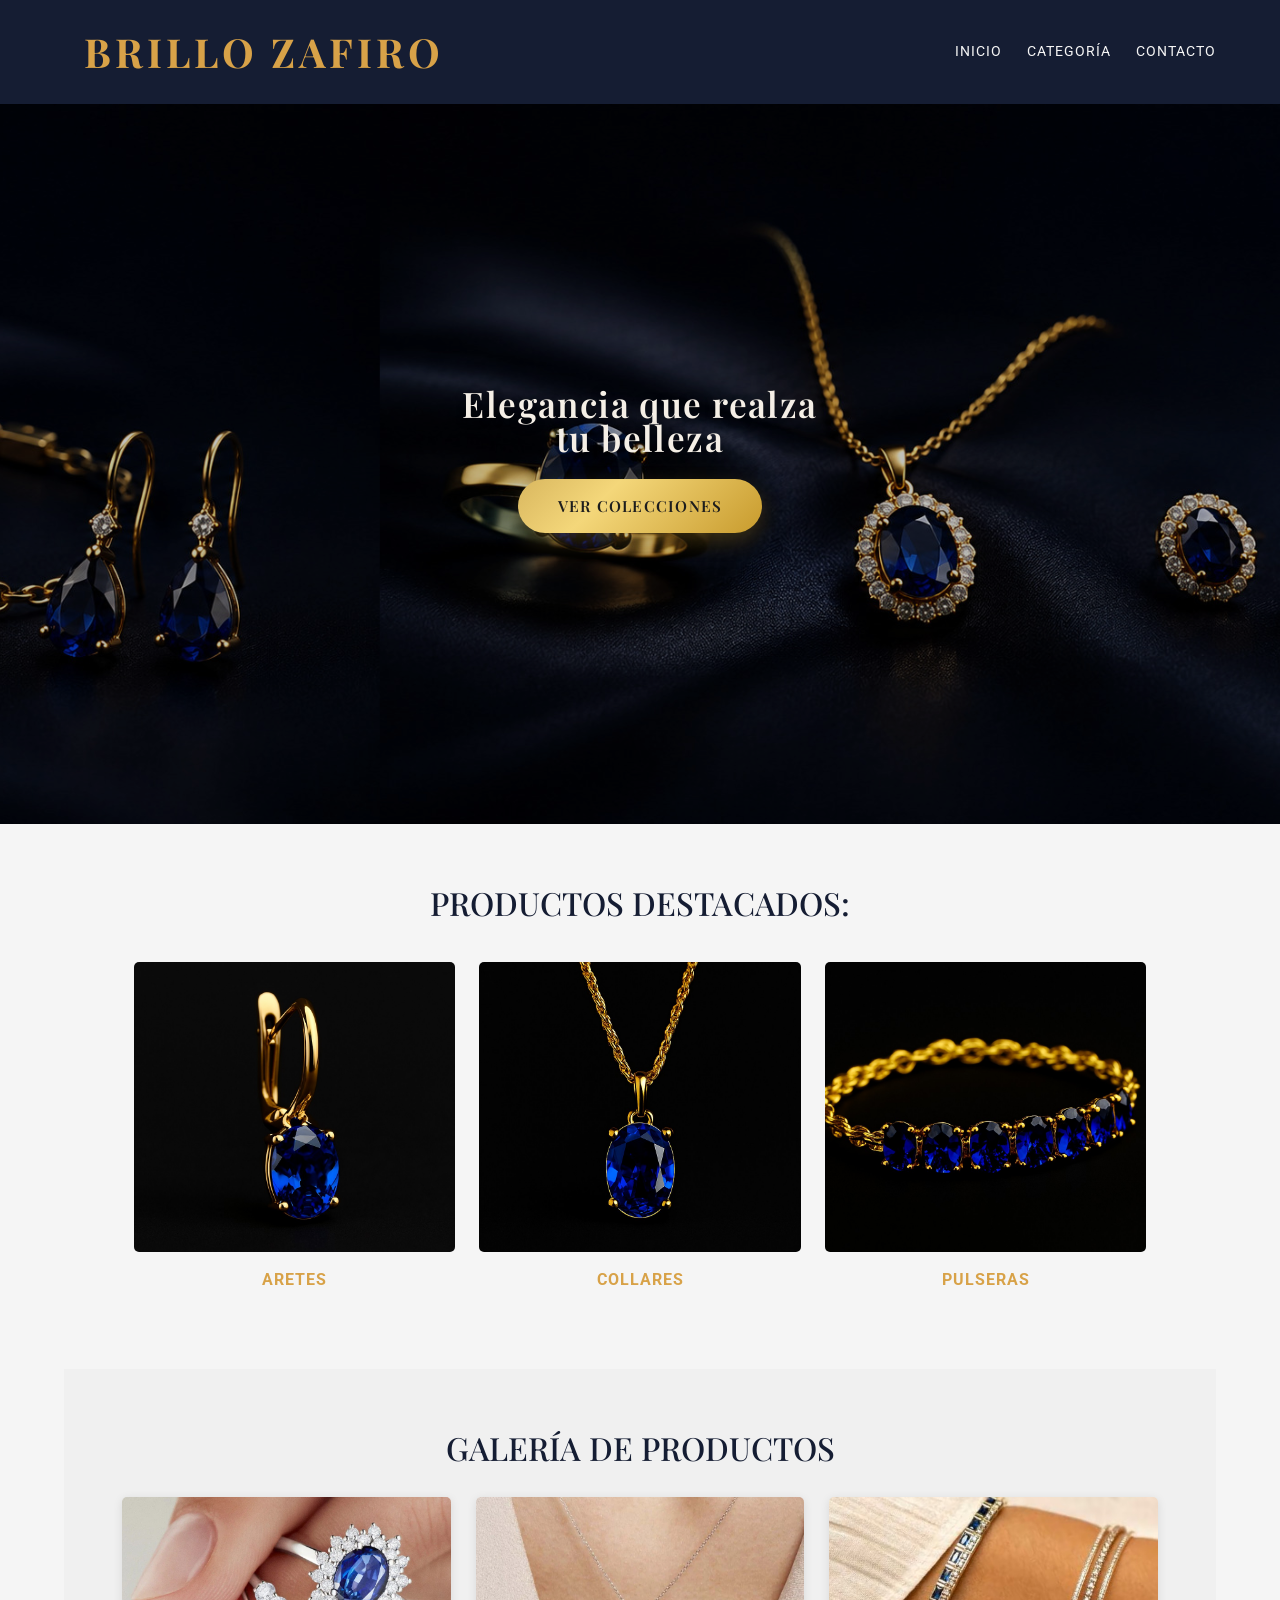
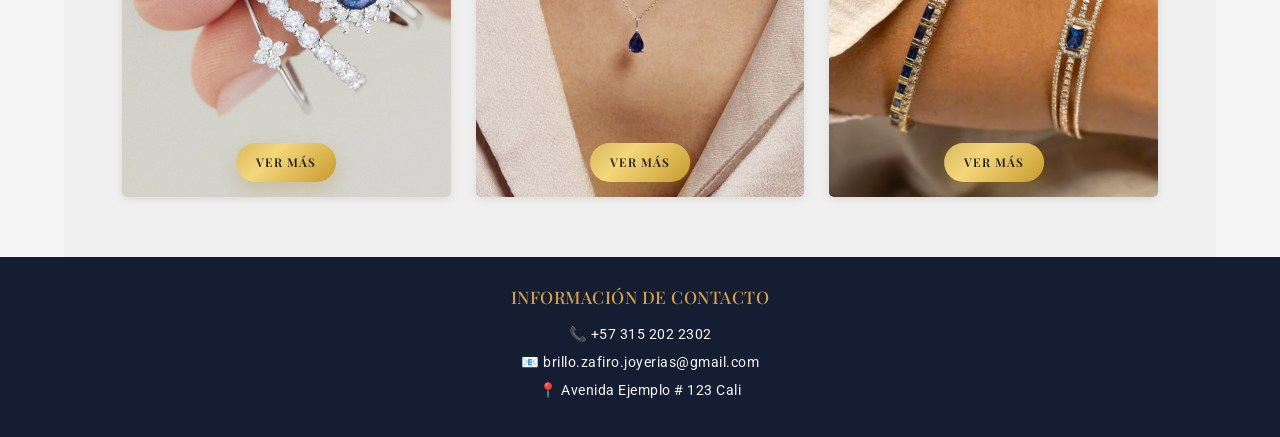
<file: index.html>
<!DOCTYPE html>
<html lang="es">

<head>
    <meta charset="UTF-8">
    <meta name="viewport" content="width=device-width, initial-scale=1.0">

    <title>Brillo Zafiro - Joyería de Lujo</title>

    <!-- Fuentes -->
    <link
        href="https://fonts.googleapis.com/css2?family=Playfair+Display:wght@400;700&family=Roboto:wght@300;400&display=swap"
        rel="stylesheet">

    <!-- Bootstrap -->
    <link
        href="https://cdn.jsdelivr.net/npm/bootstrap@5.3.3/dist/css/bootstrap.min.css"
        rel="stylesheet">

    <!-- Estilos propios -->
    <link rel="stylesheet" href="styles.css">
</head>

<body>

    <!-- ENCABEZADO -->
    <header class="header">

        <div class="brand">
            BRILLO ZAFIRO
        </div>

        <nav class="nav">
            <a href="index.html">INICIO</a>
            <a href="categorias.html">CATEGORÍA</a>
            <a href="contacto.html">CONTACTO</a>
        </nav>

    </header>


    <main id="content">

        <!-- HERO -->
        <section
            class="hero"
            style="background-image: url('img/banner-ring.jpg');">

            <div class="hero-text">

                <h1 class="elegant-text">
                    Elegancia que realza<br>
                    tu belleza
                </h1>

                <a href="categorias.html" class="custom-btn banner-btn">
                    VER COLECCIONES
                </a>

            </div>

        </section>


        <!-- PRODUCTOS DESTACADOS -->
        <section class="featured-products">

            <h2>PRODUCTOS DESTACADOS:</h2>

            <div class="container">

                <div class="row justify-content-center g-4">

                    <div class="col-12 col-md-6 col-lg-4">

                        <div class="product-item">

                            <a href="aretes.html">

                                <img
                                    src="img/arete-destacado.jpg"
                                    alt="Aretes">

                                <p>ARETES</p>

                            </a>

                        </div>

                    </div>


                    <div class="col-12 col-md-6 col-lg-4">

                        <div class="product-item">

                            <a href="collares.html">

                                <img
                                    src="img/collar-destacado.jpg"
                                    alt="Collares">

                                <p>COLLARES</p>

                            </a>

                        </div>

                    </div>


                    <div class="col-12 col-md-6 col-lg-4">

                        <div class="product-item">

                            <a href="pulseras.html">

                                <img
                                    src="img/pulsera-destacado.jpg"
                                    alt="Pulseras">

                                <p>PULSERAS</p>

                            </a>

                        </div>

                    </div>

                </div>

            </div>

        </section>


        <!-- GALERÍA DE PRODUCTOS -->
        <section class="product-gallery">

            <h2>GALERÍA DE PRODUCTOS</h2>

            <div class="gallery-grid">


                <div class="gallery-item">

                    <img
                        src="img/galeria-item1.jpg"
                        alt="Artículo 1">

                    <a
                        href="anillos.html"
                        class="custom-btn gallery-btn">

                        Ver más

                    </a>

                </div>


                <div class="gallery-item">

                    <img
                        src="img/galeria-item2.jpg"
                        alt="Artículo 2">

                    <a
                        href="collares.html"
                        class="custom-btn gallery-btn">

                        Ver más

                    </a>

                </div>


                <div class="gallery-item">

                    <img
                        src="img/galeria-item3.jpg"
                        alt="Artículo 3">

                    <a
                        href="pulseras.html"
                        class="custom-btn gallery-btn">

                        Ver más

                    </a>

                </div>

            </div>

        </section>

    </main>


    <!-- PIE DE PÁGINA -->
    <footer class="contact-info">

        <h3>INFORMACIÓN DE CONTACTO</h3>

        <p>📞 +57 315 202 2302</p>

        <p>📧 brillo.zafiro.joyerias@gmail.com</p>

        <p>📍 Avenida Ejemplo # 123 Cali</p>

    </footer>

</body>

</html>
</file>
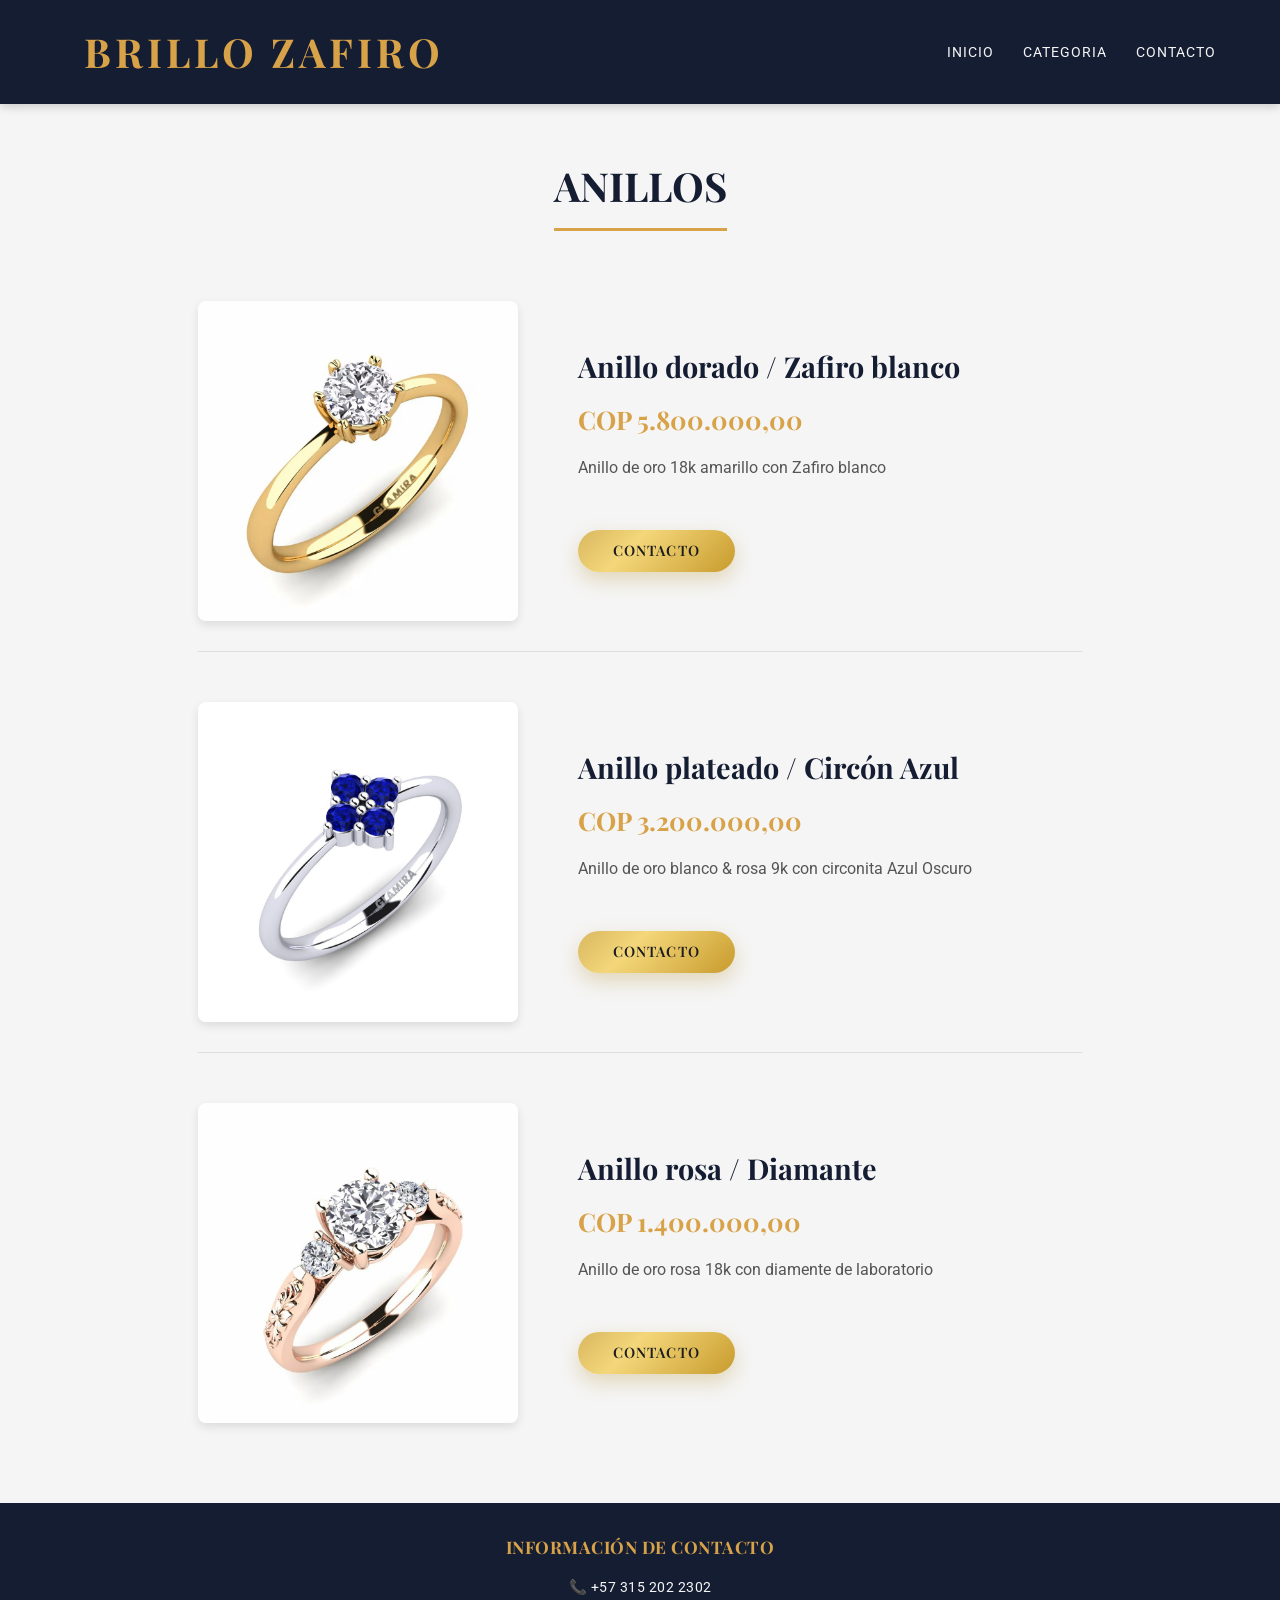
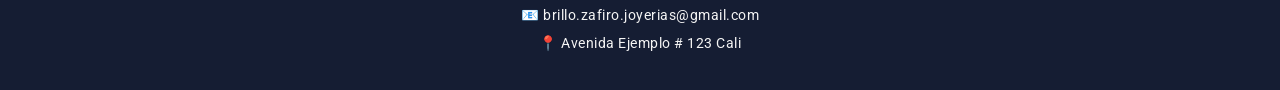
<file: anillos.html>
<!DOCTYPE html>
<html lang="es">
<head>
    
    <meta charset="UTF-8">
    
    <meta name="viewport" content="width=device-width, initial-scale=1.0">
    
    <title>Brillo Zafiro - Anillos</title>
    
    <link rel="stylesheet" href="styles.css">
    
    <link href="https://fonts.googleapis.com/css2?family=Playfair+Display:wght@400;700&family=Roboto:wght@300;400&display=swap" rel="stylesheet">
</head>
<body>
    
    <header class="header">
        
        <div class="brand">BRILLO ZAFIRO</div>
        
        <nav class="nav">
            
            <a href="index.html">INICIO</a>
            
            <a href="categorias.html">CATEGORIA</a>
            
            <a href="contacto.html">CONTACTO</a>
            
        </nav>
        
    </header>
    
    
    <main id="content">
        
        <section class="product-list">
            
            <h1 class="page-title">ANILLOS</h1>
            
            
            <div class="product-detail-item">
                
                <img src="img/anillo-zafiro.jpg" alt="Anillo dorado / Zafiro blanco">
                <div class="product-text">
                    
                    <h2>Anillo dorado / Zafiro blanco</h2>
                    
                    <p class="price">COP 5.800.000,00</p>
                    
                    <p class="description">Anillo de oro 18k amarillo con Zafiro blanco</p>
                    
                    <a href="contacto.html" class="custom-btn contact-btn">CONTACTO</a>
                    
                </div>
                
            </div>
            
            
            <div class="product-detail-item">
                
                <img src="img/anillo-circon.jpg" alt="Anillo plateado / Circón Azul">
                <div class="product-text">
                    
                    <h2>Anillo plateado / Circón Azul</h2>
                    
                    <p class="price">COP 3.200.000,00</p>
                    
                    <p class="description">Anillo de oro blanco & rosa 9k con circonita Azul Oscuro</p>
                    
                    <a href="contacto.html" class="custom-btn contact-btn">CONTACTO</a>
                    
                </div>
                
            </div>
            
            
            <div class="product-detail-item">
                
                <img src="img/anillo-diamante.jpg" alt="Anillo rosa / Diamante">
                <div class="product-text">
                    
                    <h2>Anillo rosa / Diamante</h2>
                    
                    <p class="price">COP 1.400.000,00</p>
                    
                    <p class="description">Anillo de oro rosa 18k con diamente de laboratorio</p>
                    
                    <a href="contacto.html" class="custom-btn contact-btn">CONTACTO</a>
                    
                </div>
                
            </div>
            
        </section>
        
    </main>
    
    
    <footer class="contact-info">
        
        <h3>INFORMACIÓN DE CONTACTO</h3>
        <p>📞 +57 315 202 2302</p>
        <p>📧 brillo.zafiro.joyerias@gmail.com</p>
        <p>📍 Avenida Ejemplo # 123 Cali</p>
    </footer>
</body>
</html>
</file>
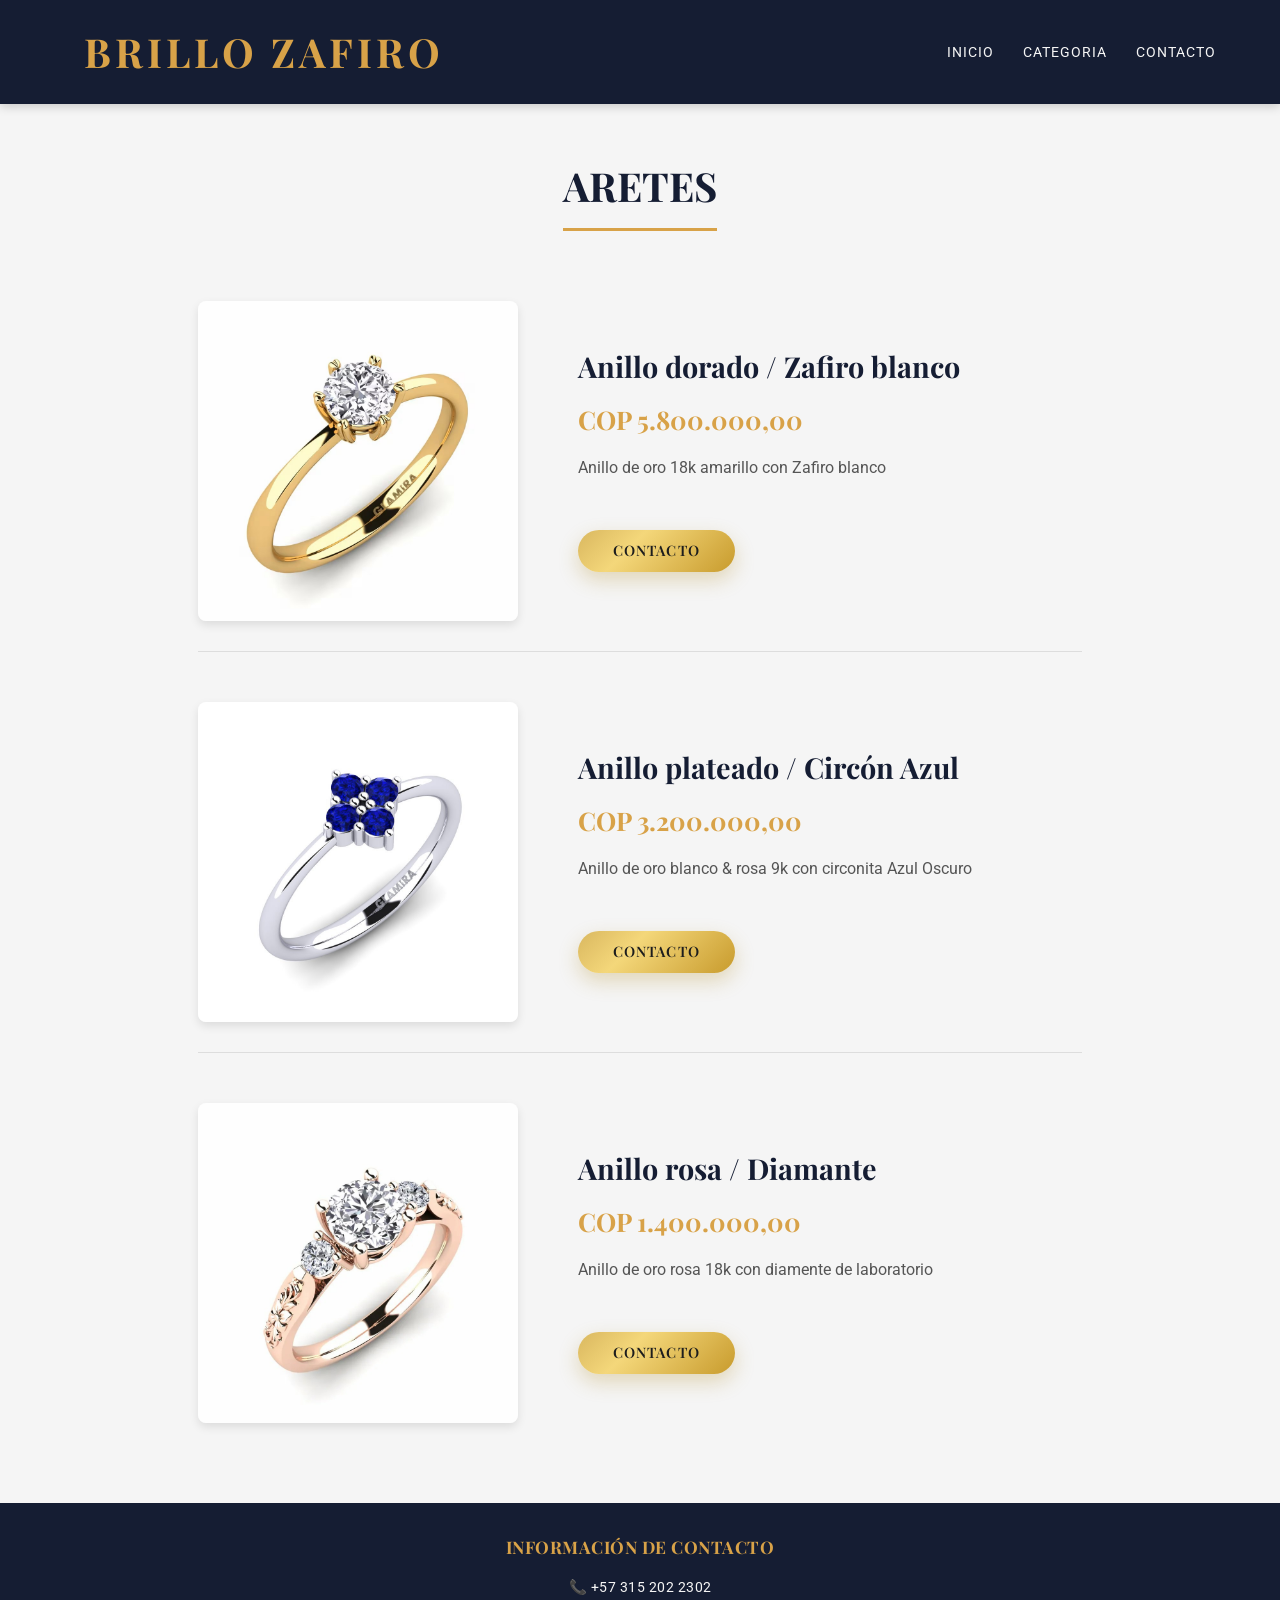
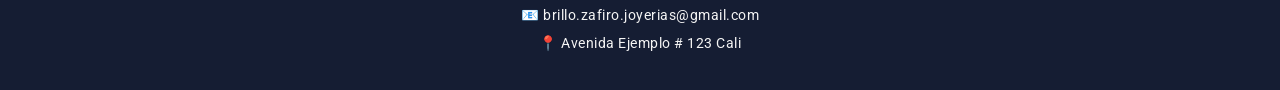
<file: aretes.html>
<!DOCTYPE html>
<html lang="es">
<head>
    
    <meta charset="UTF-8">
    
    <meta name="viewport" content="width=device-width, initial-scale=1.0">
    
    <title>Brillo Zafiro - Aretes</title>
    
    <link rel="stylesheet" href="styles.css">
    
    <link href="https://fonts.googleapis.com/css2?family=Playfair+Display:wght@400;700&family=Roboto:wght@300;400&display=swap" rel="stylesheet">
</head>
<body>
    
    <header class="header">
        
        <div class="brand">BRILLO ZAFIRO</div>
        
        <nav class="nav">
            
            <a href="index.html">INICIO</a>
            
            <a href="categorias.html">CATEGORIA</a>
            
            <a href="contacto.html">CONTACTO</a>
            
        </nav>
        
    </header>
    
    
    <main id="content">
        
        <section class="product-list">
            
            <h1 class="page-title">ARETES</h1>
            
            
            <div class="product-detail-item">
                
                <img src="img/anillo-zafiro.jpg" alt="Anillo dorado / Zafiro blanco">
                <div class="product-text">
                    
                    <h2>Anillo dorado / Zafiro blanco</h2>
                    
                    <p class="price">COP 5.800.000,00</p>
                    
                    <p class="description">Anillo de oro 18k amarillo con Zafiro blanco</p>
                    
                    <a href="contacto.html" class="custom-btn contact-btn">CONTACTO</a>
                    
                </div>
                
            </div>
            
            
            <div class="product-detail-item">
                
                <img src="img/anillo-circon.jpg" alt="Anillo plateado / Circón Azul">
                <div class="product-text">
                    
                    <h2>Anillo plateado / Circón Azul</h2>
                    
                    <p class="price">COP 3.200.000,00</p>
                    
                    <p class="description">Anillo de oro blanco & rosa 9k con circonita Azul Oscuro</p>
                    
                    <a href="contacto.html" class="custom-btn contact-btn">CONTACTO</a>
                    
                </div>
                
            </div>
            
            
            <div class="product-detail-item">
                
                <img src="img/anillo-diamante.jpg" alt="Anillo rosa / Diamante">
                <div class="product-text">
                    
                    <h2>Anillo rosa / Diamante</h2>
                    
                    <p class="price">COP 1.400.000,00</p>
                    
                    <p class="description">Anillo de oro rosa 18k con diamente de laboratorio</p>
                    
                    <a href="contacto.html" class="custom-btn contact-btn">CONTACTO</a>
                    
                </div>
                
            </div>
            
        </section>
        
    </main>
    
    
    <footer class="contact-info">
        
        <h3>INFORMACIÓN DE CONTACTO</h3>
        <p>📞 +57 315 202 2302</p>
        <p>📧 brillo.zafiro.joyerias@gmail.com</p>
        <p>📍 Avenida Ejemplo # 123 Cali</p>
    </footer>
</body>
</html>
</file>
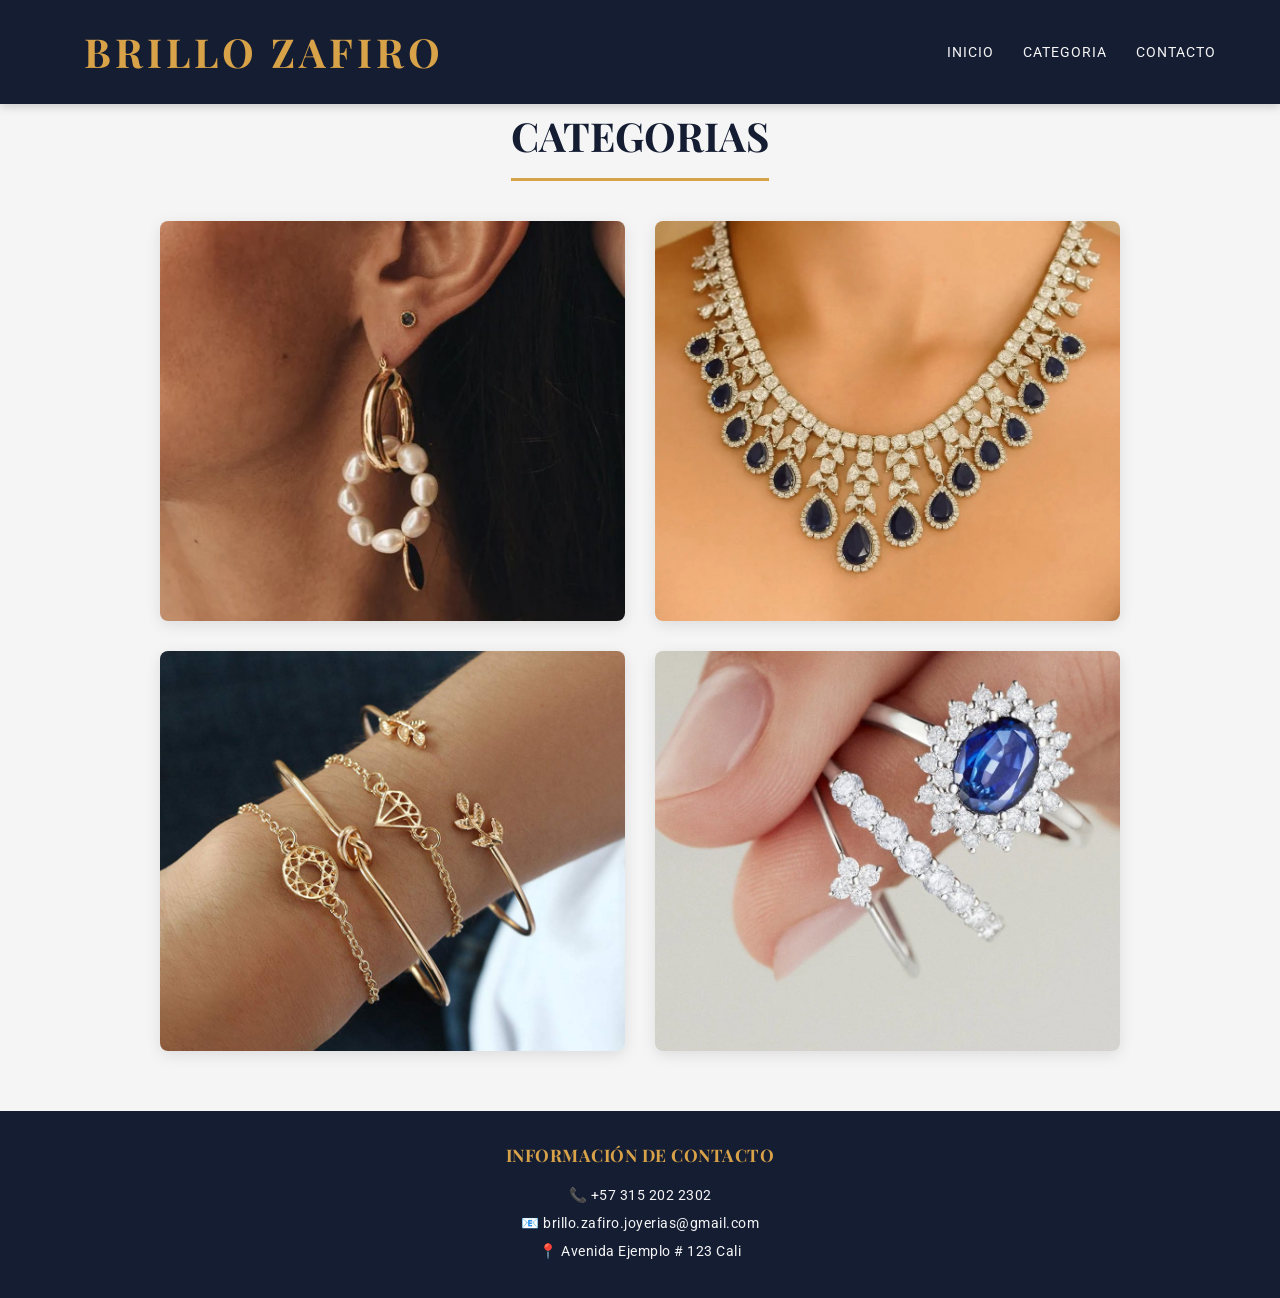
<file: categorias.html>
<!DOCTYPE html>
<html lang="es">
<head>
    <meta charset="UTF-8">
    <meta name="viewport" content="width=device-width, initial-scale=1.0">
    <title>Brillo Zafiro - Categorías</title>
    <link rel="stylesheet" href="styles.css">
    <link href="https://fonts.googleapis.com/css2?family=Playfair+Display:wght@400;700&family=Roboto:wght@300;400&display=swap" rel="stylesheet">
</head>
<body>
    
    <header class="header">
        <div class="brand">BRILLO ZAFIRO</div>
        <nav class="nav">
            <a href="index.html">INICIO</a>
            <a href="categorias.html">CATEGORIA</a>
            <a href="contacto.html">CONTACTO</a>
        </nav>
    </header>

    <main id="content" class="categories-page">
        <section class="categories">
            
            <h1 class="page-title">CATEGORIAS</h1>
            
            
            <div class="category-grid">
                
                <div class="category-item">
                    <img src="img/categoria-aretes.jpg" alt="Aretes">
                    <div class="category-info">
                        <h2>ARETES</h2>
                        <a href="aretes.html" class="custom-btn category-btn">Ver más</a>
                    </div>
                </div>
                
                <div class="category-item">
                    <img src="img/categoria-collares.jpg" alt="Collares">
                    <div class="category-info">
                        <h2>COLLARES</h2>
                        <a href="collares.html" class="custom-btn category-btn">Ver más</a>
                    </div>
                </div>
                
                <div class="category-item">
                    <img src="img/categoria-pulseras.jpg" alt="Pulseras">
                    <div class="category-info">
                        <h2>PULSERAS</h2>
                        <a href="pulseras.html" class="custom-btn category-btn">Ver más</a>
                    </div>
                </div>
                
                <div class="category-item">
                    <img src="img/categoria-anillos.jpg" alt="Anillos">
                    <div class="category-info">
                        <h2>ANILLOS</h2>
                        <a href="anillos.html" class="custom-btn category-btn">Ver más</a>
                    </div>
                </div>
            </div>
        </section>
    </main>

    <footer class="contact-info">
        <h3>INFORMACIÓN DE CONTACTO</h3>
        <p>📞 +57 315 202 2302</p>
        <p>📧 brillo.zafiro.joyerias@gmail.com</p>
        <p>📍 Avenida Ejemplo # 123 Cali</p>
    </footer>

</body>
</html>
</file>
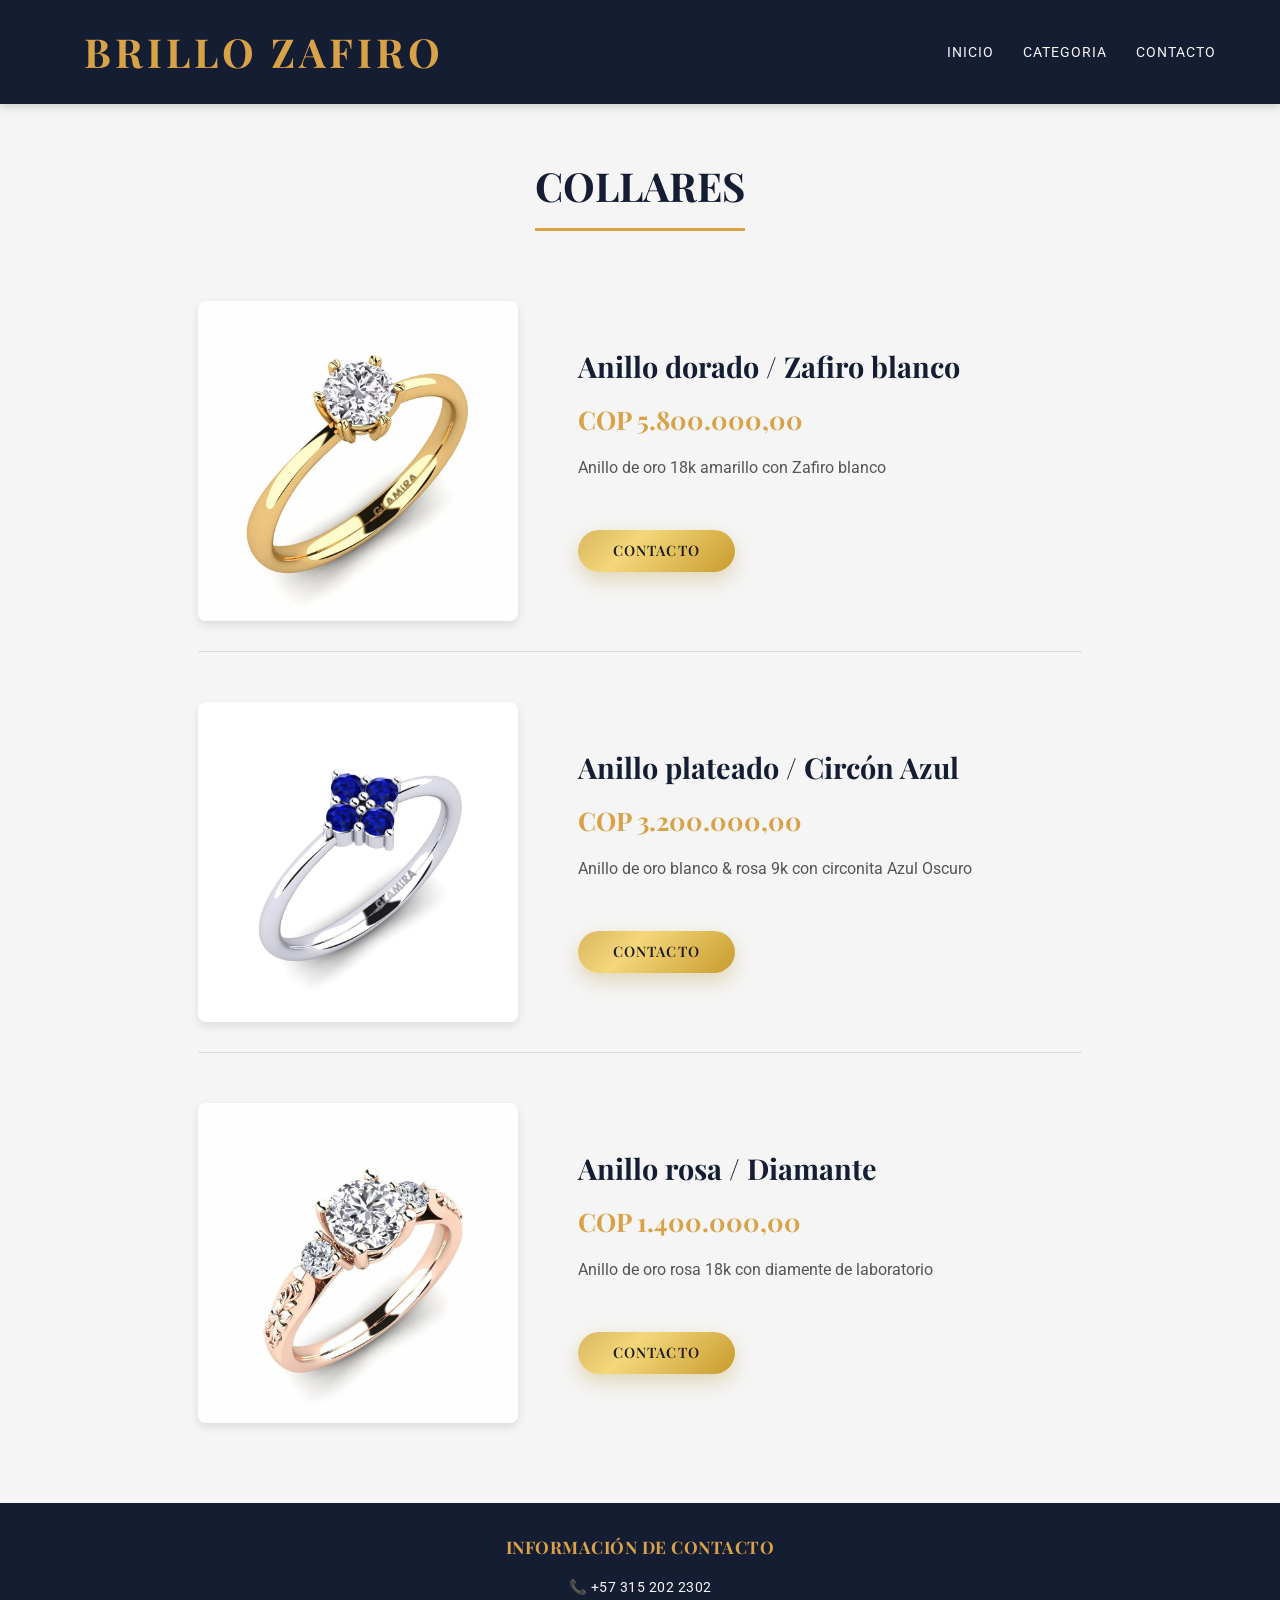
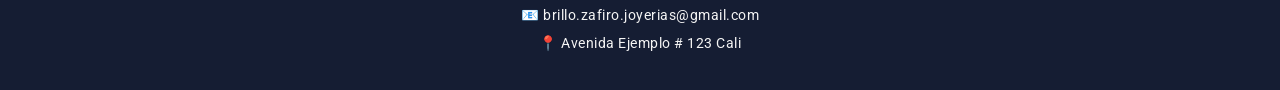
<file: collares.html>
<!DOCTYPE html>
<html lang="es">
<head>
    
    <meta charset="UTF-8">
    
    <meta name="viewport" content="width=device-width, initial-scale=1.0">
    
    <title>Brillo Zafiro - Collares</title>
    
    <link rel="stylesheet" href="styles.css">
    
    <link href="https://fonts.googleapis.com/css2?family=Playfair+Display:wght@400;700&family=Roboto:wght@300;400&display=swap" rel="stylesheet">
</head>
<body>
    
    <header class="header">
        
        <div class="brand">BRILLO ZAFIRO</div>
        
        <nav class="nav">
            
            <a href="index.html">INICIO</a>
            
            <a href="categorias.html">CATEGORIA</a>
            
            <a href="contacto.html">CONTACTO</a>
            
        </nav>
        
    </header>
    
    
    <main id="content">
        
        <section class="product-list">
            
            <h1 class="page-title">COLLARES</h1>
            
            
            <div class="product-detail-item">
                
                <img src="img/anillo-zafiro.jpg" alt="Anillo dorado / Zafiro blanco">
                <div class="product-text">
                    
                    <h2>Anillo dorado / Zafiro blanco</h2>
                    
                    <p class="price">COP 5.800.000,00</p>
                    
                    <p class="description">Anillo de oro 18k amarillo con Zafiro blanco</p>
                    
                    <a href="contacto.html" class="custom-btn contact-btn">CONTACTO</a>
                    
                </div>
                
            </div>
            
            
            <div class="product-detail-item">
                
                <img src="img/anillo-circon.jpg" alt="Anillo plateado / Circón Azul">
                <div class="product-text">
                    
                    <h2>Anillo plateado / Circón Azul</h2>
                    
                    <p class="price">COP 3.200.000,00</p>
                    
                    <p class="description">Anillo de oro blanco & rosa 9k con circonita Azul Oscuro</p>
                    
                    <a href="contacto.html" class="custom-btn contact-btn">CONTACTO</a>
                    
                </div>
                
            </div>
            
            
            <div class="product-detail-item">
                
                <img src="img/anillo-diamante.jpg" alt="Anillo rosa / Diamante">
                <div class="product-text">
                    
                    <h2>Anillo rosa / Diamante</h2>
                    
                    <p class="price">COP 1.400.000,00</p>
                    
                    <p class="description">Anillo de oro rosa 18k con diamente de laboratorio</p>
                    
                    <a href="contacto.html" class="custom-btn contact-btn">CONTACTO</a>
                    
                </div>
                
            </div>
            
        </section>
        
    </main>
    
    
    <footer class="contact-info">
        
        <h3>INFORMACIÓN DE CONTACTO</h3>
        <p>📞 +57 315 202 2302</p>
        <p>📧 brillo.zafiro.joyerias@gmail.com</p>
        <p>📍 Avenida Ejemplo # 123 Cali</p>
    </footer>
</body>
</html>
</file>
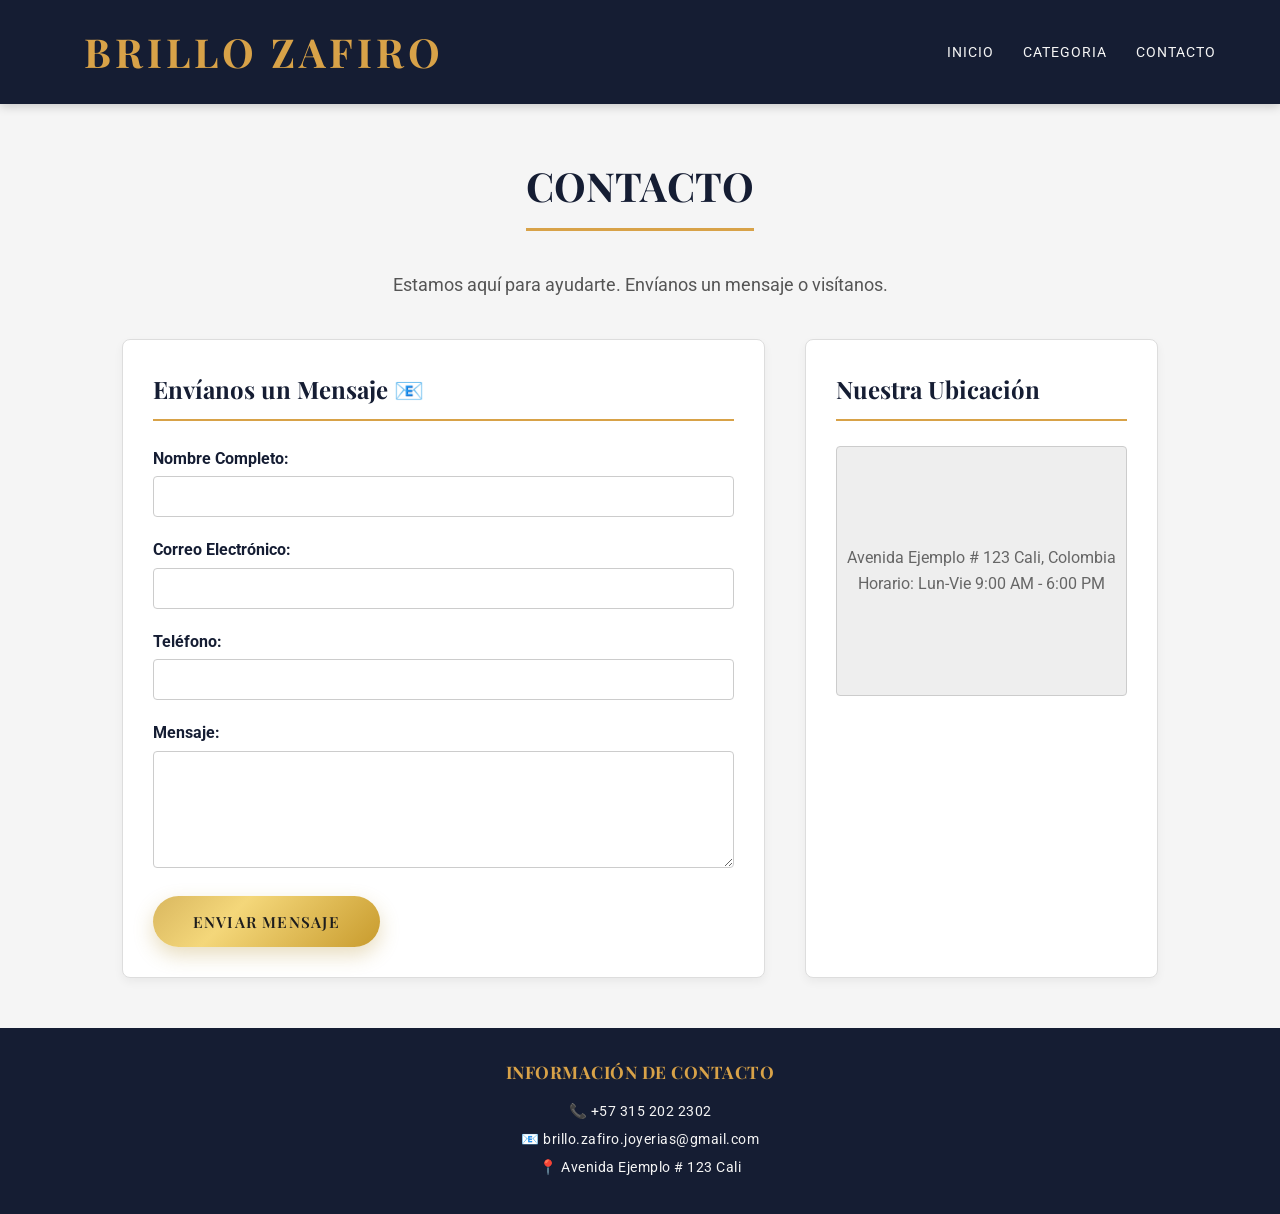
<file: contacto.html>
<!DOCTYPE html>
<html lang="es">
<head>
    
    <meta charset="UTF-8">
    
    <meta name="viewport" content="width=device-width, initial-scale=1.0">
    
    <title>Brillo Zafiro - Contacto</title>
    
    <link rel="stylesheet" href="styles.css">
    
    <link href="https://fonts.googleapis.com/css2?family=Playfair+Display:wght@400;700&family=Roboto:wght@300;400&display=swap" rel="stylesheet">
</head>
<body>
    
    <header class="header">
        
        <div class="brand">BRILLO ZAFIRO</div>
        
        <nav class="nav">
            
            <a href="index.html">INICIO</a>
            
            <a href="categorias.html">CATEGORIA</a>
            
            <a href="contacto.html">CONTACTO</a>
            
        </nav>
        
    </header>
    
    
    <main id="content">
        
        <section class="contact-section">
            
            <h1 class="page-title">CONTACTO</h1>
            
            <p class="contact-subtitle">Estamos aquí para ayudarte. Envíanos un mensaje o visítanos.</p>
            
            <div class="contact-container">
                <div class="contact-form-wrapper">
                    
                    <h2>Envíanos un Mensaje 📧</h2>
                    <div id="mensaje-exito" class="mensaje-exito" style="display: none;">
    ✨ ¡Mensaje enviado correctamente!<br>
    Gracias por contactar a Brillo Zafiro. Nos pondremos en contacto contigo pronto.
</div>
                    
                    <form class="contact-form" action="guardar_contacto.php" method="POST">
                        
                        <div class="form-group">
                            
                            <label for="name">Nombre Completo:</label>
                            
                            <input type="text" id="name" name="name" required>
                            
                        </div>
                        
                        <div class="form-group">
                            
                            <label for="email">Correo Electrónico:</label>
                            
                            <input type="email" id="email" name="email" required>
                            
                        </div>
                        
                        <div class="form-group">
    <label for="telefono">Teléfono:</label>
    <input type="tel" id="telefono" name="telefono" required>
</div>
                        
                        <div class="form-group">
                            
                            <label for="message">Mensaje:</label>
                            
                            <textarea id="message" name="message" rows="5" required></textarea>
                            
                        </div>
                        
                        <button type="submit" class="btn banner-btn">Enviar Mensaje</button>
                        
                    </form>
                    
                </div>
                
                
                <div class="contact-info-map">
                    
                    <h2>Nuestra Ubicación</h2>
                    
                    <div class="map-placeholder">
                        <p>Avenida Ejemplo # 123 Cali, Colombia</p>
                        <p>Horario: Lun-Vie 9:00 AM - 6:00 PM</p>
                    </div>
                    
                </div>
                
            </div>
            
        </section>
        
    </main>
    
    
    <footer class="contact-info">
        
        <h3>INFORMACIÓN DE CONTACTO</h3>
        
        <p>📞 +57 315 202 2302</p>
        
        <p>📧 brillo.zafiro.joyerias@gmail.com</p>
        
        <p>📍 Avenida Ejemplo # 123 Cali</p>
    </footer>
    <script>
    const parametros = new URLSearchParams(window.location.search);

    if (parametros.get("enviado") === "1") {
        document.getElementById("mensaje-exito").style.display = "block";
    }
</script>
</body>
</html>
</file>
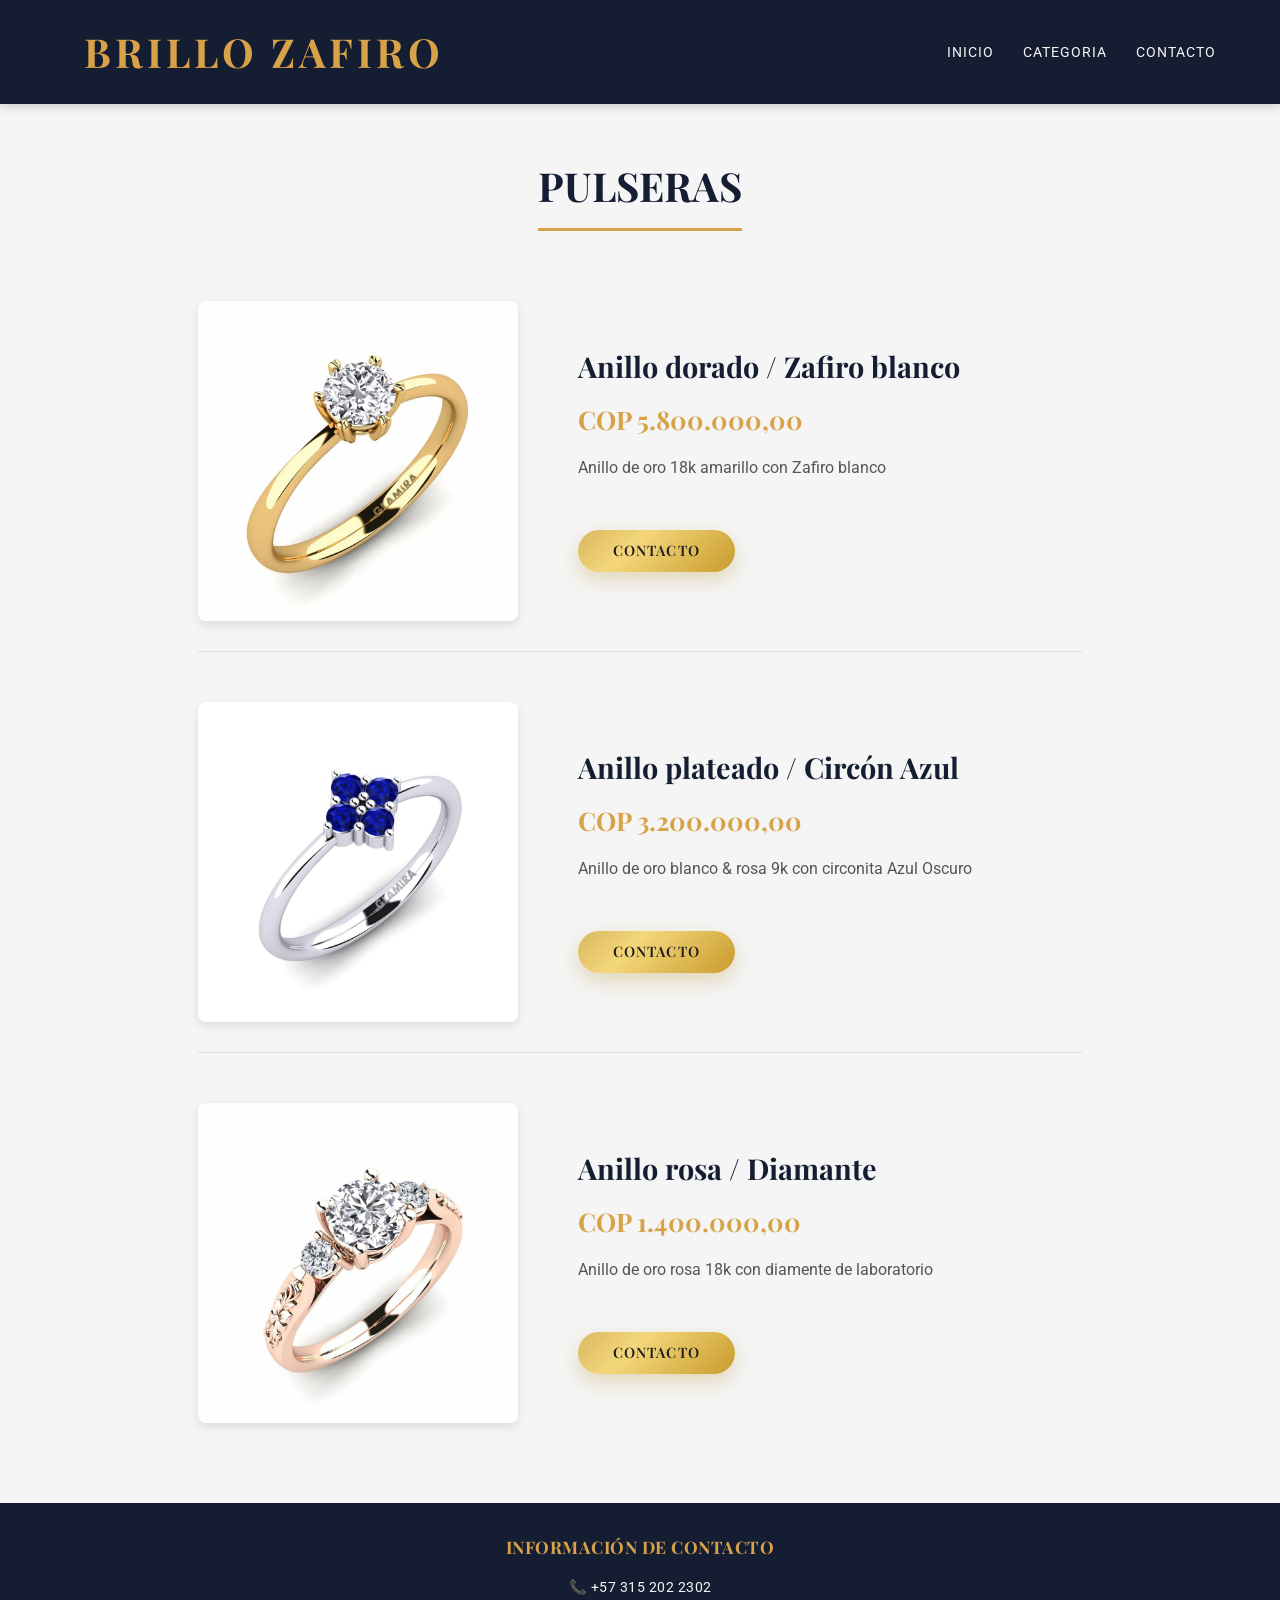
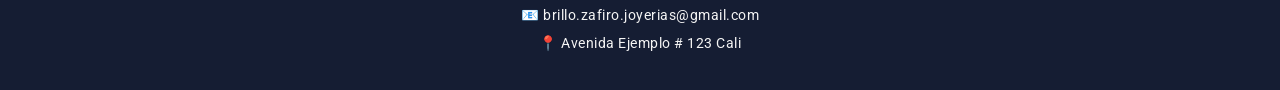
<file: pulseras.html>
<!DOCTYPE html>
<html lang="es">
<head>
    
    <meta charset="UTF-8">
    
    <meta name="viewport" content="width=device-width, initial-scale=1.0">
    
    <title>Brillo Zafiro - Pulseras</title>
    
    <link rel="stylesheet" href="styles.css">
    
    <link href="https://fonts.googleapis.com/css2?family=Playfair+Display:wght@400;700&family=Roboto:wght@300;400&display=swap" rel="stylesheet">
</head>
<body>
    
    <header class="header">
        
        <div class="brand">BRILLO ZAFIRO</div>
        
        <nav class="nav">
            
            <a href="index.html">INICIO</a>
            
            <a href="categorias.html">CATEGORIA</a>
            
            <a href="contacto.html">CONTACTO</a>
            
        </nav>
        
    </header>
    
    
    <main id="content">
        
        <section class="product-list">
            
            <h1 class="page-title">PULSERAS</h1>
            
            
            <div class="product-detail-item">
                
                <img src="img/anillo-zafiro.jpg" alt="Anillo dorado / Zafiro blanco">
                <div class="product-text">
                    
                    <h2>Anillo dorado / Zafiro blanco</h2>
                    
                    <p class="price">COP 5.800.000,00</p>
                    
                    <p class="description">Anillo de oro 18k amarillo con Zafiro blanco</p>
                    
                    <a href="contacto.html" class="custom-btn contact-btn">CONTACTO</a>
                    
                </div>
                
            </div>
            
            
            <div class="product-detail-item">
                
                <img src="img/anillo-circon.jpg" alt="Anillo plateado / Circón Azul">
                <div class="product-text">
                    
                    <h2>Anillo plateado / Circón Azul</h2>
                    
                    <p class="price">COP 3.200.000,00</p>
                    
                    <p class="description">Anillo de oro blanco & rosa 9k con circonita Azul Oscuro</p>
                    
                    <a href="contacto.html" class="custom-btn contact-btn">CONTACTO</a>
                    
                </div>
                
            </div>
            
            
            <div class="product-detail-item">
                
                <img src="img/anillo-diamante.jpg" alt="Anillo rosa / Diamante">
                <div class="product-text">
                    
                    <h2>Anillo rosa / Diamante</h2>
                    
                    <p class="price">COP 1.400.000,00</p>
                    
                    <p class="description">Anillo de oro rosa 18k con diamente de laboratorio</p>
                    
                    <a href="contacto.html" class="custom-btn contact-btn">CONTACTO</a>
                    
                </div>
                
            </div>
            
        </section>
        
    </main>
    
    
    <footer class="contact-info">
        
        <h3>INFORMACIÓN DE CONTACTO</h3>
        <p>📞 +57 315 202 2302</p>
        <p>📧 brillo.zafiro.joyerias@gmail.com</p>
        <p>📍 Avenida Ejemplo # 123 Cali</p>
    </footer>
</body>
</html>
</file>
<file: styles.css>
/* --- 1. Variables y Reset Básico --- */
:root {
    --color-primary: #151D33; /* Azul oscuro Zafiro */
    --color-secondary: #d8a248; /* Nuevo tono dorado */
    --color-text-light: #F5F5F5;
    --font-heading: 'Playfair Display', serif;
    --font-body: 'Roboto', sans-serif;
}

* {
    margin: 0;
    padding: 0;
    box-sizing: border-box;
}

body {
    font-family: var(--font-body);
    color: var(--color-primary);
    background-color: var(--color-text-light);
    line-height: 1.6;
}

/* --- 2. Encabezado y Navegación (Común) --- */
.header {
    background-color: var(--color-primary);
    color: var(--color-text-light);
    display: flex;
    justify-content: flex-start;
    align-items: center;
    padding: 20px 5%;
    box-shadow: 0 2px 10px rgba(0, 0, 0, 0.2);
}

.logo {
    height: 100%;
    display: flex;
    align-items: center;
}

.logo img {
    height: 100%;
    width: auto;
    object-fit: contain;
    max-height: 120px;
}

.brand {
    font-family: var(--font-heading);
    font-size: 2.5em;
    letter-spacing: 4px;
    font-weight: 700;
    color: var(--color-secondary);
    margin-right: auto;
    padding-left: 20px;
}

.nav a {
    color: var(--color-text-light);
    text-decoration: none;
    margin-left: 25px;
    font-size: 0.9em;
    letter-spacing: 1px;
    transition: color 0.3s;
}

.nav a:hover {
    color: var(--color-secondary);
}

/* --- 3. Títulos de Página (Común) --- */
#content {
    padding: 0 5%;
    text-align: center;
}

/* Espaciado específico para la página de categorías: separa el título del header
   y aleja las tarjetas del pie de página */
.categories-page {
    padding-top: 120px;   /* separa el título del header */
    padding-bottom: 220px; /* más espacio entre categorías y footer */
}

@media (max-width: 800px) {
    .categories-page {
        padding-top: 60px;
        padding-bottom: 100px;
    }

    /* Ajustes para grid de categorías en móvil: 1 columna y tamaño de imagen más pequeño */
    .category-grid {
        grid-template-columns: 1fr;
        grid-template-rows: auto;
        max-width: 700px;
        margin: 0 auto;
        padding: 0 10px;
    }

    .category-item img {
        height: 300px;
    }

    /* Reiniciar hero full-bleed behavior en móviles para evitar horizontal scroll */
    .hero {
        width: 100%;
        margin-left: 0;
        height: 50vh;
        min-height: 260px;
    }
}

/* Añadir margen extra a la sección de categorías para separar del footer */
.categories {
    margin-bottom: 60px;
}

.page-title {
    font-family: var(--font-heading);
    font-size: 2.5em;
    margin-bottom: 40px;
    color: var(--color-primary);
    border-bottom: 3px solid var(--color-secondary);
    display: inline-block;
    padding-bottom: 10px;
}

/* --- 4. Estilos de la Página de Inicio (index.html) --- */
.hero {
    /* Robust full-bleed hero: uses negative 50vw margins so it spans the full viewport width
       while staying centered and avoiding layout issues caused by container padding. */
    position: relative;
    left: 50%;
    right: 50%;
    margin-left: -50vw;
    margin-right: -50vw;
    width: 100vw;
    height: 80vh;
    min-height: 400px;
    background: none !important;
    background-size: cover;
    background-position: center;
    display: flex;
    align-items: center;
    justify-content: center;
    text-align: center;
    z-index: 1;
    overflow: hidden;
}

.hero::before {
    content: '';
    position: absolute;
    top: 0;
    left: 0;
    width: 200%;
    height: 100%;
    background-image: url('img/banner-ring.jpg');
    background-repeat: repeat-x;
    background-size: auto 100%;
    background-position: center center;
    animation: hero-pan 30s linear infinite;
    z-index: 0;
}

.hero::after {
    content: '';
    position: absolute;
    top: 0;
    left: 0;
    right: 0;
    bottom: 0;
    background-color: rgba(0, 0, 0, 0.24); 
    z-index: 2;
}

.hero-text {
    position: relative;
    z-index: 3;
    color: #f5efe6;
    max-width: 620px;
    padding: 0 20px;
}

@keyframes hero-pan {
    0% {
        transform: translateX(0);
    }
    100% {
        transform: translateX(-50%);
    }
}

.elegant-text {
    font-family: var(--font-heading);
    font-size: clamp(2.2em, 2.7vw, 3.4em);
    font-weight: 600;
    letter-spacing: 0.04em;
    line-height: 0.96;
    margin-bottom: 24px;
    text-shadow: 0 2px 10px rgba(0, 0, 0, 0.35);
    color: #f5efe6;
}

.featured-products {
    padding: 60px 5%;
    text-align: center;
}

.featured-products h2 {
    font-family: var(--font-heading);
    font-size: 2em;
    margin-bottom: 40px;
    color: var(--color-primary);
}

.product-grid {
    display: flex;
    justify-content: space-around;
    gap: 20px;
    max-width: 900px;
    margin: 0 auto;
}

.product-item {
    flex-basis: 30%; 
    text-align: center;
    overflow: hidden;
}

.product-item img {
    width: 100%;
    height: 290px;
    object-fit: cover;
    display: block;
    border-radius: 5px;
    transition: opacity 0.3s;
}

@media (max-width: 768px) {
    .product-grid .product-item img {
        width: 100%;
        height: auto;
        max-width: 100%;
        object-fit: contain;
        border-radius: 5px;
    }
}

.product-item:hover img {
    opacity: 0.8;
}

.product-item p {
    margin-top: 15px;
    font-weight: 700;
    letter-spacing: 1px;
    color: var(--color-secondary);
}

.product-item a {
    text-decoration: none;
    color: inherit;
}

.product-gallery {
    padding: 60px 5%;
    text-align: center;
    background-image: url('img/fondo-galeria.jpg');
    background-size: cover;
    background-position: center;
    background-attachment: fixed;
    position: relative;
}

.product-gallery::before {
    content: '';
    position: absolute;
    top: 0;
    left: 0;
    right: 0;
    bottom: 0;
    background-color: rgba(240, 240, 240, 0.9);
    z-index: 1;
}

.product-gallery > * {
    position: relative;
    z-index: 2;
}

.product-gallery h3 {
    font-size: 0.85em;
    color: #666;
    margin-bottom: 10px;
}

.product-gallery h2 {
    font-family: var(--font-heading);
    font-size: 2em;
    margin-bottom: 30px;
    color: var(--color-primary);
}

.gallery-grid {
    display: grid;
    grid-template-columns: repeat(auto-fit, minmax(250px, 1fr));
    gap: 25px;
    max-width: 1200px;
    margin: 0 auto;
}

.gallery-item {
    position: relative;
    overflow: hidden;
    border-radius: 5px;
    box-shadow: 0 2px 10px rgba(0, 0, 0, 0.1);
}

.gallery-item img {
    width: 100%;
    height: 300px;
    object-fit: cover;
    display: block;
}

/* --- 5. Estilos de la Página de Categorías (categorias.html) --- */

.category-grid {
    display: grid;
    grid-template-columns: repeat(2, 1fr);
    grid-template-rows: repeat(2, 1fr);
    gap: 30px;
    max-width: 1000px;
    margin: 0 auto;
    padding: 0 20px;
}

.category-item {
    position: relative;
    overflow: hidden;
    border-radius: 8px;
    box-shadow: 0 4px 15px rgba(0, 0, 0, 0.1);
    transition: transform 0.3s, box-shadow 0.3s;
}

.category-item:hover {
    transform: translateY(-5px);
    box-shadow: 0 8px 25px rgba(0, 0, 0, 0.2);
}

.category-item img {
    width: 100%;
    height: 400px;
    object-fit: cover;
    display: block;
    transition: transform 0.5s;
}

.category-item:hover img {
    transform: scale(1.05);
}

.category-info {
    position: absolute;
    bottom: 0;
    left: 0;
    right: 0;
    background-color: rgba(10, 15, 29, 0.7); 
    color: var(--color-text-light);
    padding: 20px;
    transform: translateY(100%);
    transition: transform 0.4s ease-out;
}

.category-item:hover .category-info {
    transform: translateY(0);
}

.category-info h2 {
    font-family: var(--font-heading);
    font-size: 1.5em;
    margin-bottom: 10px;
    letter-spacing: 2px;
}

/* --- 6. Estilos de la Lista de Productos (anillos.html, aretes.html, etc.) --- */
.product-list {
    padding: 50px 5%;
    max-width: 1000px;
    margin: 0 auto;
}

.product-detail-item {
    display: flex;
    flex-direction: row;
    align-items: center;
    justify-content: flex-start;
    gap: 40px;
    padding: 30px 0;
    border-bottom: 1px solid #ddd;
    margin-bottom: 20px;
}

.product-detail-item:last-child {
    border-bottom: none; 
    margin-bottom: 0;
}

.product-detail-item img {
    /* Imágenes cuadradas: usar aspect-ratio para mantener 1:1 y object-fit para recorte */
    width: 320px;
    max-width: 40vw;
    aspect-ratio: 1 / 1;
    height: auto; /* la altura se deriva del aspect-ratio */
    object-fit: cover;
    border-radius: 8px;
    box-shadow: 0 4px 10px rgba(0, 0, 0, 0.1);
}

.product-text {
    flex: 1;
    padding: 0 20px;
    text-align: left;
}

.product-text h2 {
    font-family: var(--font-heading);
    font-size: 1.8em;
    color: var(--color-primary);
    margin-bottom: 10px;
}

.product-text .price {
    font-family: var(--font-heading);
    font-size: 1.6em;
    font-weight: 700;
    color: var(--color-secondary); 
    margin-bottom: 15px;
}

.product-text .description {
    font-size: 1em;
    color: #555;
    margin-bottom: 30px;
}

/* --- 7. Estilos de la Página de Contacto (contacto.html) --- */
.contact-section {
    padding: 50px 5%;
    max-width: 1200px;
    margin: 0 auto;
    text-align: center;
}

.contact-subtitle {
    font-size: 1.1em;
    color: #555;
    margin-bottom: 40px;
}

.contact-container {
    display: flex;
    justify-content: space-between;
    gap: 40px;
    text-align: left;
}

.contact-form-wrapper {
    flex: 2; 
    padding: 30px;
    border: 1px solid #ddd;
    border-radius: 8px;
    background-color: #fff;
    box-shadow: 0 4px 10px rgba(0, 0, 0, 0.05);
}

.contact-info-map {
    flex: 1; 
    padding: 30px;
    border: 1px solid #ddd;
    border-radius: 8px;
    background-color: #fff;
    box-shadow: 0 4px 10px rgba(0, 0, 0, 0.05);
}

.contact-form-wrapper h2, .contact-info-map h2 {
    font-family: var(--font-heading);
    color: var(--color-primary);
    border-bottom: 2px solid var(--color-secondary);
    padding-bottom: 10px;
    margin-bottom: 25px;
}

.form-group {
    margin-bottom: 20px;
}

.form-group label {
    display: block;
    font-weight: 700;
    margin-bottom: 5px;
    color: var(--color-primary);
}

.form-group input[type="text"],
.form-group input[type="email"],
.form-group input[type="tel"],
.form-group textarea {
    width: 100%;
    padding: 10px;
    border: 1px solid #ccc;
    border-radius: 4px;
    font-size: 1em;
    font-family: var(--font-body);
}

.form-group textarea {
    resize: vertical;
}

.map-placeholder {
    height: 250px;
    background-color: #eee;
    border: 1px solid #ccc;
    display: flex;
    flex-direction: column;
    justify-content: center;
    align-items: center;
    text-align: center;
    color: #666;
    border-radius: 4px;
    margin-top: 15px;
}

/* --- 8. Estilos de Botones (Común) --- */

/* Sistema unificado de botones elegantes */
.btn,
.custom-btn {
    display: inline-block;
    text-decoration: none;
    font-family: var(--font-heading);
    font-weight: 600;
    letter-spacing: 0.08em;
    text-transform: uppercase;
    border: none;
    border-radius: 999px;
    cursor: pointer;
    transition: all 0.35s cubic-bezier(0.25, 0.46, 0.45, 0.94);
    background: linear-gradient(135deg, #d9b75f 0%, #f4d77a 35%, #c89b2d 100%);
    color: #1d1d1d;
    box-shadow: 0 8px 20px rgba(179, 141, 43, 0.3);
    position: relative;
    overflow: hidden;
}

.btn::before,
.custom-btn::before {
    content: '';
    position: absolute;
    top: 0;
    left: -100%;
    width: 100%;
    height: 100%;
    background: rgba(255, 255, 255, 0.1);
    transition: left 0.35s ease;
    z-index: -1;
}

.btn:hover,
.btn:focus,
.custom-btn:hover,
.custom-btn:focus {
    transform: translateY(-4px);
    box-shadow: 0 15px 35px rgba(179, 141, 43, 0.45), 
                0 5px 15px rgba(0, 0, 0, 0.2);
    filter: brightness(1.08);
}

.btn:active,
.custom-btn:active {
    transform: translateY(-2px);
    box-shadow: 0 8px 20px rgba(179, 141, 43, 0.3);
}

/* BOTÓN DEL BANNER Y GENERAL */
.btn.banner-btn,
.custom-btn.banner-btn {
    padding: 15px 40px;
    font-size: 0.96em;
}

/* BOTONES DE CATEGORÍAS */
.custom-btn.category-btn {
    padding: 11px 24px;
    font-size: 0.8em;
}

/* BOTONES DE LA GALERÍA */
.custom-btn.gallery-btn {
    position: absolute;
    bottom: 15px;
    left: 50%;
    transform: translateX(-50%);
    padding: 10px 20px;
    font-size: 0.75em;
}

.custom-btn.gallery-btn:hover {
    transform: translateX(-50%) translateY(-4px);
}

/* BOTÓN DE CONTACTO */
.btn.contact-btn,
.custom-btn.contact-btn {
    padding: 12px 35px;
    font-size: 0.9em;
    text-decoration: none;
    line-height: 1.2;
    margin-top: 20px;
}

/* Asegurar que el submit button tenga los estilos correctos */
button[type="submit"] {
    background: linear-gradient(135deg, #d9b75f 0%, #f4d77a 35%, #c89b2d 100%);
    color: #1d1d1d;
    border: none;
    border-radius: 999px;
    padding: 12px 35px;
    font-size: 0.9em;
    font-family: var(--font-heading);
    font-weight: 600;
    letter-spacing: 0.08em;
    text-transform: uppercase;
    cursor: pointer;
    box-shadow: 0 8px 20px rgba(179, 141, 43, 0.3);
    transition: all 0.35s cubic-bezier(0.25, 0.46, 0.45, 0.94);
}

button[type="submit"]:hover {
    transform: translateY(-4px);
    box-shadow: 0 15px 35px rgba(179, 141, 43, 0.45), 
                0 5px 15px rgba(0, 0, 0, 0.2);
    filter: brightness(1.08);
}

button[type="submit"]:active {
    transform: translateY(-2px);
    box-shadow: 0 8px 20px rgba(179, 141, 43, 0.3);
}

/* --- 9. Pie de Página (Común) --- */
.contact-info {
    background-color: var(--color-primary);
    color: var(--color-text-light);
    text-align: center;
    padding: 30px 5%;
    font-size: 0.9em;
    letter-spacing: 0.5px;
}

.contact-info h3 {
    font-family: var(--font-heading);
    color: var(--color-secondary);
    margin-bottom: 15px;
    font-size: 1.2em;
}

.contact-info p {
    margin: 5px 0;
}

/* --- 10. Responsividad (Ajustes para móviles) --- */
@media (max-width: 800px) {
    .header {
        flex-direction: column;
        text-align: center;
    }
    .brand {
        margin-top: 5px;
    }
    .nav {
        margin-top: 15px;
    }
    .nav a {
        margin: 0 10px;
    }
    .elegant-text {
        font-size: 2em;
    }
    .product-grid {
        flex-direction: column;
    }
    .contact-container {
        flex-direction: column;
    }
    .product-detail-item {
        flex-direction: column; 
        text-align: center;
    }
    .product-detail-item img {
        width: 80%;
        max-width: 320px;
        aspect-ratio: 1 / 1;
        height: auto;
        margin-bottom: 20px;
    }
    .product-text {
        width: 100%;
        padding: 0;
    }
    .mensaje-exito {
    margin: 20px 0;
    padding: 15px 20px;
    border: 1px solid #d4af37;
    border-radius: 8px;
    text-align: center;
    color: #d4af37;
    background-color: rgba(212, 175, 55, 0.08);
    font-family: 'Roboto', sans-serif;
    line-height: 1.6;
}
}
</file>
